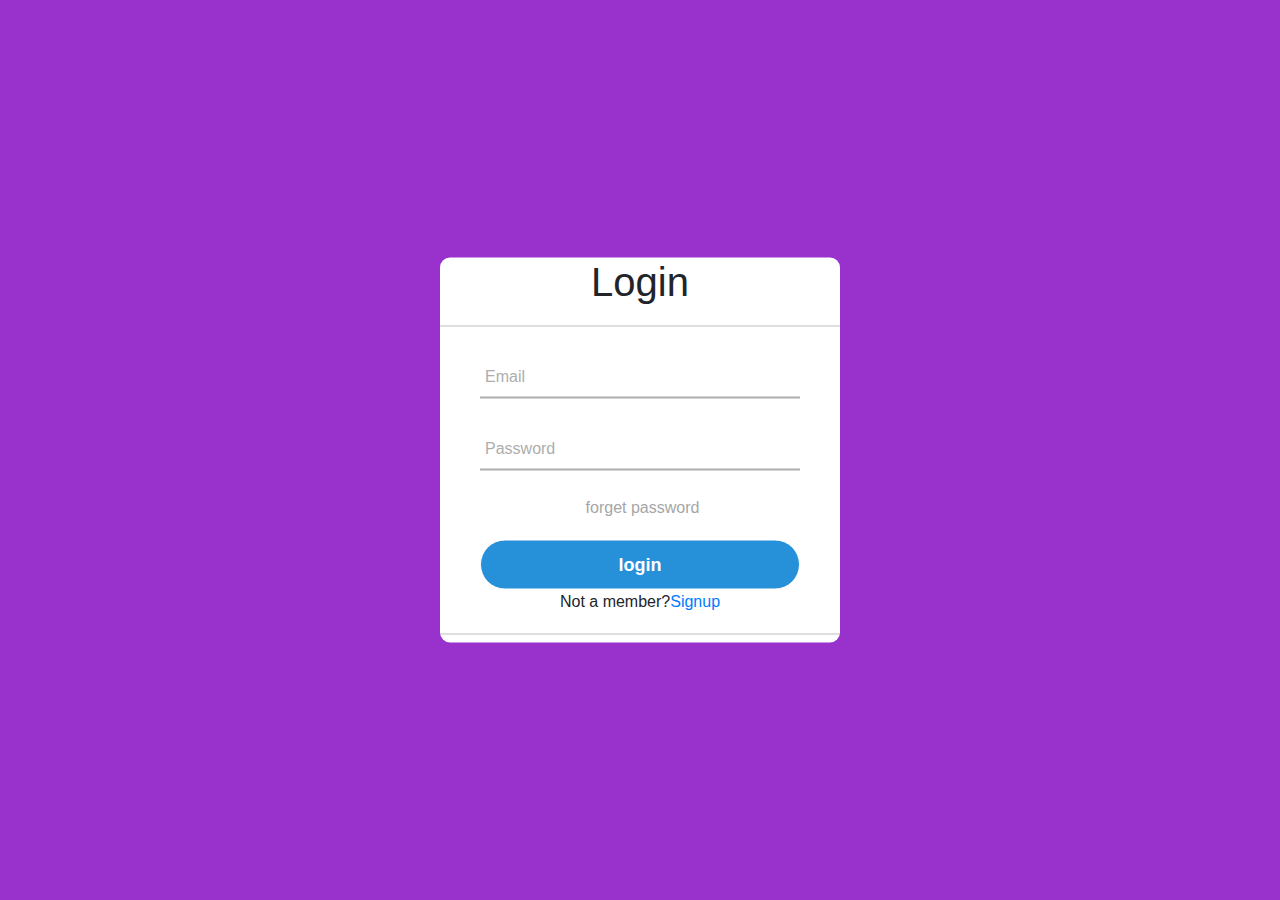
<file: login.html>
<!DOCTYPE html>
<html lang="en">
<head>
    <meta charset="UTF-8">
    <meta name="viewport" content="width=device-width, initial-scale=1.0">
    <link rel="stylesheet" href="https://stackpath.bootstrapcdn.com/bootstrap/4.4.1/css/bootstrap.min.css">
    <title>login page</title>
</head>
<body>
    <style type="text/css">
    body{
        margin: 0;
        padding: 0;
        font-family: sans-serif;
        background-color: darkorchid;
        overflow: hidden;
        height: 100vh;
    }
    .center{
        position: absolute;
        top: 50%;
        left: 50%;
        transform: translate(-50%, -50%);
        width: 400px;
        background-color: white;
        border-radius: 10px;
        text-align: center;
    }
    .center h1{
        padding: 0 0 20px 0;
        border-bottom: 1px solid silver;
    }
    .center form{
        padding: 0 40px;
        box-sizing: border-box;
    }
    form .text_field{
        position: relative;
        border-bottom: 2px solid #adadad;
        margin: 30px 0;
    }
    .text_field input{
        width: 100%;
        padding: 0 5px;
        height: 40px;
        font-size: 16px; 
        border: none;
        background: none;
        outline: none;
    }
    .text_field label{
        position: absolute;
        top: 50%;
        left: 5px;
        color: #adadad ;
        transform: translateY(-50%);
        transition: .5s;
        pointer-events: none;
        font-size: 16px;
    }
    .text_field span::before{
        content: '';
        position: absolute;
        top: 40px;
        width: 0%;
        left: 0;
        height: 2px;
        background: #2691d9;
        transition: .5s;
    }
    .text_field input:focus ~ label,
    .text_field input:valid ~ label{
        top: -5px;
        color: #2691d9;
        font-size: 14px;
    }
    .text_field input:focus ~ span::before,
    .text_field input:valid ~ span::before{
        width: 100%;
    }
    .pass{
        margin: -5px 0 20px 5px;
        color: #a6a6a6;
        cursor: pointer;
    }
    .pass:hover{
        text-decoration: underline;
    }
    input[type="submit"]{
        background: #2691d9;
        width: 100%;
        height: 50px;
       border: 1px solid;
        border-radius: 25px;
        font-size: 18px;
        color: white;
        font-weight: 700;
        cursor: pointer;
        outline: none;
    }
    input[type="submit"]:hover{
        border-color: #2691d9;
        transition: .5s;
    }
    .sign-up link{
        margin: 30px 0;
        text-align: center;
        font-size: 16px;
        color: #666666;
    }
    .sign-up link a{
        padding-left: 5px;
        text-decoration: none;
        color: #2691d9;
    }
    .sign-up link a:hover{
        text-decoration: underline;
    }
    </style>
    <div class="center">
        <h1>Login</h1>
        <form method="">
            <div class="text_field">
                <input id="username" type="text" required>
                <span></span>
                <label for="">Email</label>
            </div>
            <div class="text_field">
                <input id="password" type="password" required>
                <span></span>
                <label for="">Password</label>
            </div>
            <div class="pass">forget password</div>
            <input id="logbtn" type="submit" value="login">
            <div class="sign-up link">
                Not a member?<a href="./index.html">Signup</a>
            </div>
        </form>
        <div>
            <h1 id="display"></h1>
        </div>

    </div>
<script src="./script.js"></script>
</body>
</html>
</file>
